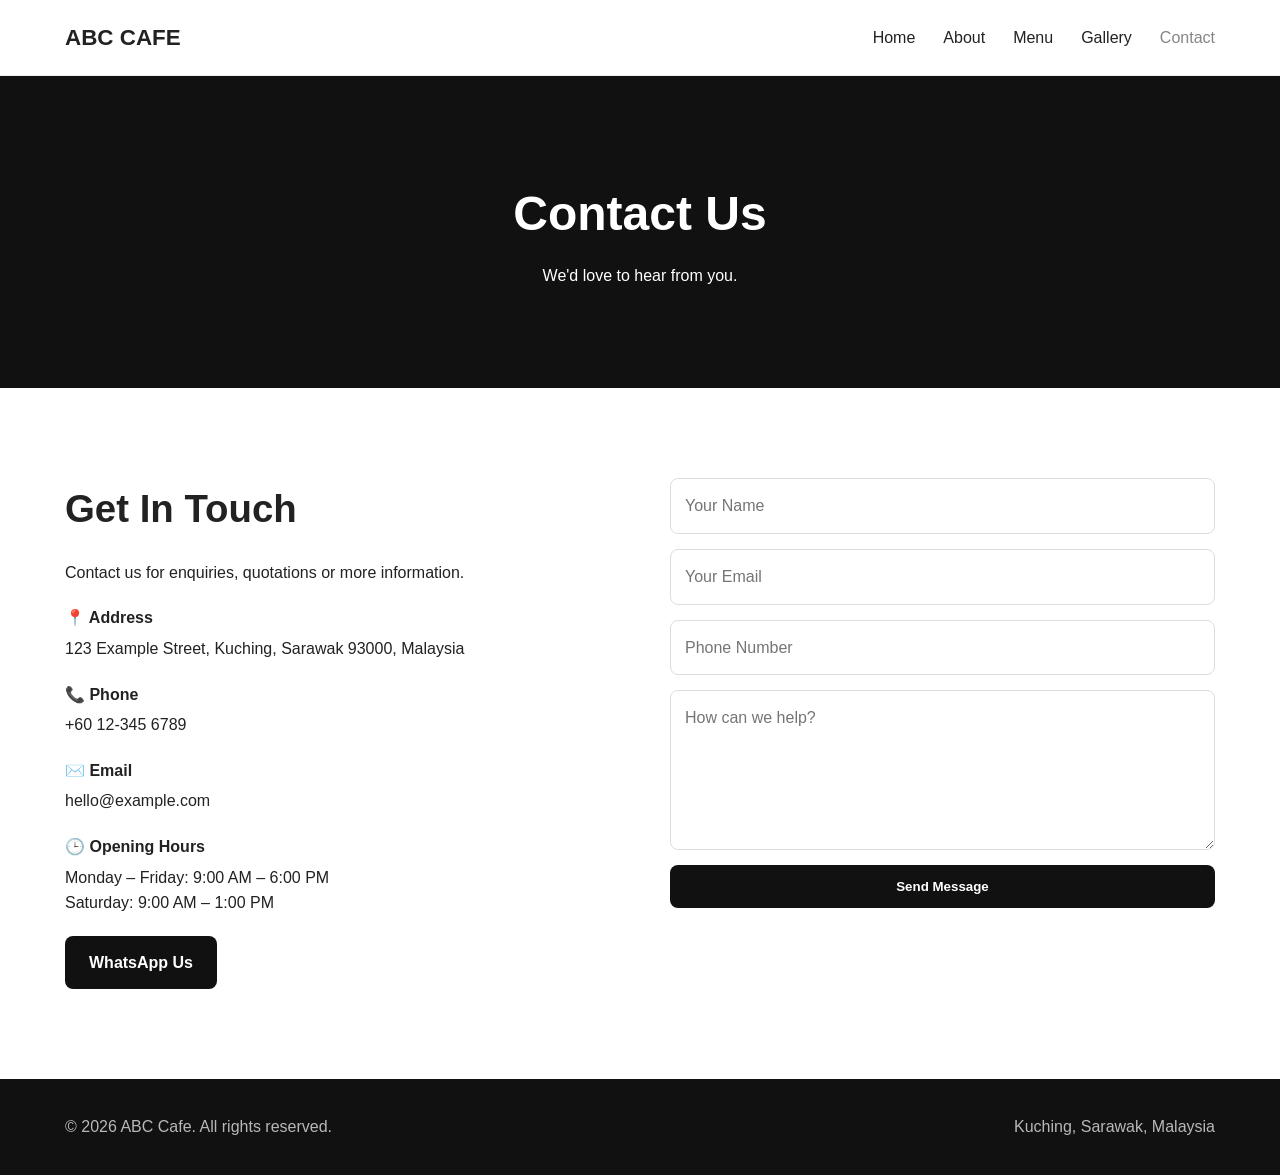
<file: contact.html>
<!DOCTYPE html>
<html lang="en">

<head>

    <meta charset="UTF-8">

    <meta name="viewport"
          content="width=device-width, initial-scale=1.0">

    <title>Contact ABC Cafe | Kuching, Sarawak</title>

    <meta name="description"
          content="Contact ABC Cafe in Kuching, Sarawak. Call, email or WhatsApp us for more information and quotations.">

    <meta name="robots"
          content="index, follow">

    <link rel="canonical"
          href="https://yongyexuen84-dot.github.io/abc-cafe/index.html">

    <link rel="stylesheet"
          href="css/style.css">

</head>


<body>

<header>

    <div class="container nav">

        <a href="index.html"
           class="logo">
            ABC CAFE
        </a>

        <div class="menu-button"
             onclick="toggleMenu()">
            ☰
        </div>

        <ul class="nav-links"
            id="navLinks">

            <li>
                <a href="index.html">
                    Home
                </a>
            </li>

            <li>
                <a href="about.html">
                    About
                </a>
            </li>

            <li>
                <a href="services.html">
                    Menu
                </a>
            </li>

            <li>
                <a href="gallery.html">
                    Gallery
                </a>
            </li>

            <li>
                <a href="contact.html"
                   class="active">
                    Contact
                </a>
            </li>

        </ul>

    </div>

</header>


<main>

<section class="page-hero">

    <div class="container">

        <h1>
            Contact Us
        </h1>

        <p>
            We'd love to hear from you.
        </p>

    </div>

</section>


<section>

    <div class="container contact-grid">


        <div class="contact-info">

            <h2>
                Get In Touch
            </h2>

            <p>
                Contact us for enquiries,
                quotations or more information.
            </p>


            <div class="contact-item">

                <strong>
                    📍 Address
                </strong>

                123 Example Street,
                Kuching, Sarawak 93000,
                Malaysia

            </div>


            <div class="contact-item">

                <strong>
                    📞 Phone
                </strong>

                <a href="tel:+60123456789">
                    +60 12-345 6789
                </a>

            </div>


            <div class="contact-item">

                <strong>
                    ✉️ Email
                </strong>

                <a href="mailto:hello@example.com">
                    hello@example.com
                </a>

            </div>


            <div class="contact-item">

                <strong>
                    🕒 Opening Hours
                </strong>

                Monday – Friday:
                9:00 AM – 6:00 PM

                <br>

                Saturday:
                9:00 AM – 1:00 PM

            </div>


            <a
                href="https://wa.me/60123456789"
                class="button button-dark">

                WhatsApp Us

            </a>

        </div>


        <!--
        IMPORTANT:
        This form is only the visual/front-end form.

        To actually receive messages,
        connect it to a form service or backend.
        -->

        <form class="contact-form"
              action="#"
              method="POST">

            <input
                type="text"
                name="name"
                placeholder="Your Name"
                required>

            <input
                type="email"
                name="email"
                placeholder="Your Email"
                required>

            <input
                type="tel"
                name="phone"
                placeholder="Phone Number">

            <textarea
                name="message"
                placeholder="How can we help?"
                required></textarea>

            <button
                type="submit"
                class="button button-dark">

                Send Message

            </button>

        </form>


    </div>

</section>

</main>


<footer>

    <div class="container footer-content">

        <p>
            © <span id="year"></span>
            ABC Cafe.
            All rights reserved.
        </p>

        <p>
            Kuching, Sarawak, Malaysia
        </p>

    </div>

</footer>


<script src="js/script.js"></script>

</body>

</html>
</file>
<file: css/style.css>
* {
    margin: 0;
    padding: 0;
    box-sizing: border-box;
}

html {
    scroll-behavior: smooth;
}

body {
    font-family: Arial, sans-serif;
    line-height: 1.6;
    color: #222;
    background: #fff;
}

img {
    width: 100%;
    display: block;
}

a {
    text-decoration: none;
    color: inherit;
}

.container {
    width: 90%;
    max-width: 1150px;
    margin: auto;
}

/* =========================
   HEADER
========================= */

header {
    position: sticky;
    top: 0;
    z-index: 1000;
    background: rgba(255,255,255,0.96);
    border-bottom: 1px solid #eee;
}

.nav {
    min-height: 75px;
    display: flex;
    align-items: center;
    justify-content: space-between;
}

.logo {
    font-size: 1.4rem;
    font-weight: 800;
}

.nav-links {
    display: flex;
    list-style: none;
    gap: 28px;
}

.nav-links a {
    font-weight: 500;
}

.nav-links a:hover,
.nav-links a.active {
    opacity: 0.55;
}

.menu-button {
    display: none;
    font-size: 1.7rem;
    cursor: pointer;
}

/* =========================
   HERO
========================= */

.hero {
    min-height: 650px;
    display: flex;
    align-items: center;

    background:
        linear-gradient(
            rgba(0,0,0,0.48),
            rgba(0,0,0,0.48)
        ),
        url("../images/hero.jpg");

    background-size: cover;
    background-position: center;

    color: white;
}

.hero-content {
    max-width: 700px;
}

.hero h1 {
    font-size: clamp(2.5rem, 6vw, 4.5rem);
    line-height: 1.1;
    margin-bottom: 25px;
}

.hero p {
    font-size: 1.15rem;
    margin-bottom: 30px;
}

.buttons {
    display: flex;
    gap: 15px;
    flex-wrap: wrap;
}

.button {
    display: inline-block;
    padding: 14px 24px;
    border-radius: 8px;
    font-weight: 600;
    transition: 0.2s;
}

.button:hover {
    transform: translateY(-2px);
}

.button-primary {
    background: white;
    color: #111;
}

.button-dark {
    background: #111;
    color: white;
}

/* =========================
   PAGE HERO
========================= */

.page-hero {
    padding: 100px 0;
    background: #111;
    color: white;
    text-align: center;
}

.page-hero h1 {
    font-size: 3rem;
    margin-bottom: 10px;
}

/* =========================
   SECTIONS
========================= */

section {
    padding: 90px 0;
}

.section-heading {
    text-align: center;
    max-width: 700px;
    margin: 0 auto 50px;
}

.section-heading h2 {
    font-size: 2.4rem;
    margin-bottom: 15px;
}

.section-heading p {
    color: #666;
}

/* =========================
   ABOUT
========================= */

.about-grid {
    display: grid;
    grid-template-columns: 1fr 1fr;
    gap: 60px;
    align-items: center;
}

.about-grid img {
    border-radius: 15px;
}

.about-text h2 {
    font-size: 2.4rem;
    margin-bottom: 20px;
}

.about-text p {
    color: #555;
    margin-bottom: 18px;
}

/* =========================
   SERVICES
========================= */

.services-grid {
    display: grid;
    grid-template-columns: repeat(3, 1fr);
    gap: 25px;
}

.service-card {
    padding: 30px;
    border: 1px solid #eee;
    border-radius: 15px;
    transition: 0.25s;
}

.service-card:hover {
    transform: translateY(-5px);
    box-shadow: 0 15px 40px rgba(0,0,0,0.08);
}

.service-card img {
    height: 220px;
    object-fit: cover;
    border-radius: 10px;
    margin-bottom: 20px;
}

.service-card h3 {
    margin-bottom: 10px;
}

.service-card p {
    color: #666;
}

/* =========================
   GALLERY
========================= */

.gallery-grid {
    display: grid;
    grid-template-columns: repeat(2, 1fr);
    gap: 20px;
}

.gallery-item {
    overflow: hidden;
    border-radius: 12px;
}

.gallery-item img {
    height: 350px;
    object-fit: cover;
    transition: transform 0.3s;
}

.gallery-item:hover img {
    transform: scale(1.04);
}

/* =========================
   FEATURES
========================= */

.features {
    background: #f7f7f7;
}

.features-grid {
    display: grid;
    grid-template-columns: repeat(3, 1fr);
    gap: 25px;
}

.feature {
    text-align: center;
    padding: 25px;
}

.feature-icon {
    font-size: 2rem;
    margin-bottom: 15px;
}

.feature h3 {
    margin-bottom: 10px;
}

.feature p {
    color: #666;
}

/* =========================
   CTA
========================= */

.cta {
    text-align: center;
    background: #111;
    color: white;
}

.cta h2 {
    font-size: 2.5rem;
    margin-bottom: 15px;
}

.cta p {
    margin-bottom: 25px;
    opacity: 0.8;
}

/* =========================
   CONTACT
========================= */

.contact-grid {
    display: grid;
    grid-template-columns: 1fr 1fr;
    gap: 60px;
}

.contact-info h2 {
    font-size: 2.4rem;
    margin-bottom: 20px;
}

.contact-item {
    margin: 20px 0;
}

.contact-item strong {
    display: block;
    margin-bottom: 5px;
}

.contact-form {
    display: flex;
    flex-direction: column;
    gap: 15px;
}

.contact-form input,
.contact-form textarea {
    width: 100%;
    padding: 14px;
    border: 1px solid #ddd;
    border-radius: 8px;
    font: inherit;
}

.contact-form textarea {
    min-height: 160px;
    resize: vertical;
}

.contact-form button {
    border: none;
    cursor: pointer;
}

/* =========================
   FOOTER
========================= */

footer {
    background: #111;
    color: white;
    padding: 35px 0;
}

.footer-content {
    display: flex;
    justify-content: space-between;
    gap: 20px;
    flex-wrap: wrap;
}

footer p {
    opacity: 0.7;
}

/* =========================
   WHATSAPP
========================= */

.whatsapp {
    position: fixed;
    right: 20px;
    bottom: 20px;
    z-index: 999;

    padding: 14px 20px;
    border-radius: 50px;

    background: #25D366;
    color: white;

    font-weight: 700;
}

/* =========================
   MOBILE
========================= */

@media (max-width: 800px) {

    .menu-button {
        display: block;
    }

    .nav-links {
        display: none;

        position: absolute;
        top: 75px;
        left: 0;

        width: 100%;

        background: white;

        flex-direction: column;
        gap: 20px;

        padding: 25px;
        border-bottom: 1px solid #eee;
    }

    .nav-links.active {
        display: flex;
    }

    .about-grid,
    .contact-grid {
        grid-template-columns: 1fr;
    }

    .services-grid,
    .features-grid {
        grid-template-columns: 1fr;
    }

    .gallery-grid {
        grid-template-columns: 1fr;
    }

    .gallery-item img {
        height: 280px;
    }

    .page-hero h1 {
        font-size: 2.4rem;
    }

    section {
        padding: 70px 0;
    }
}
</file>
